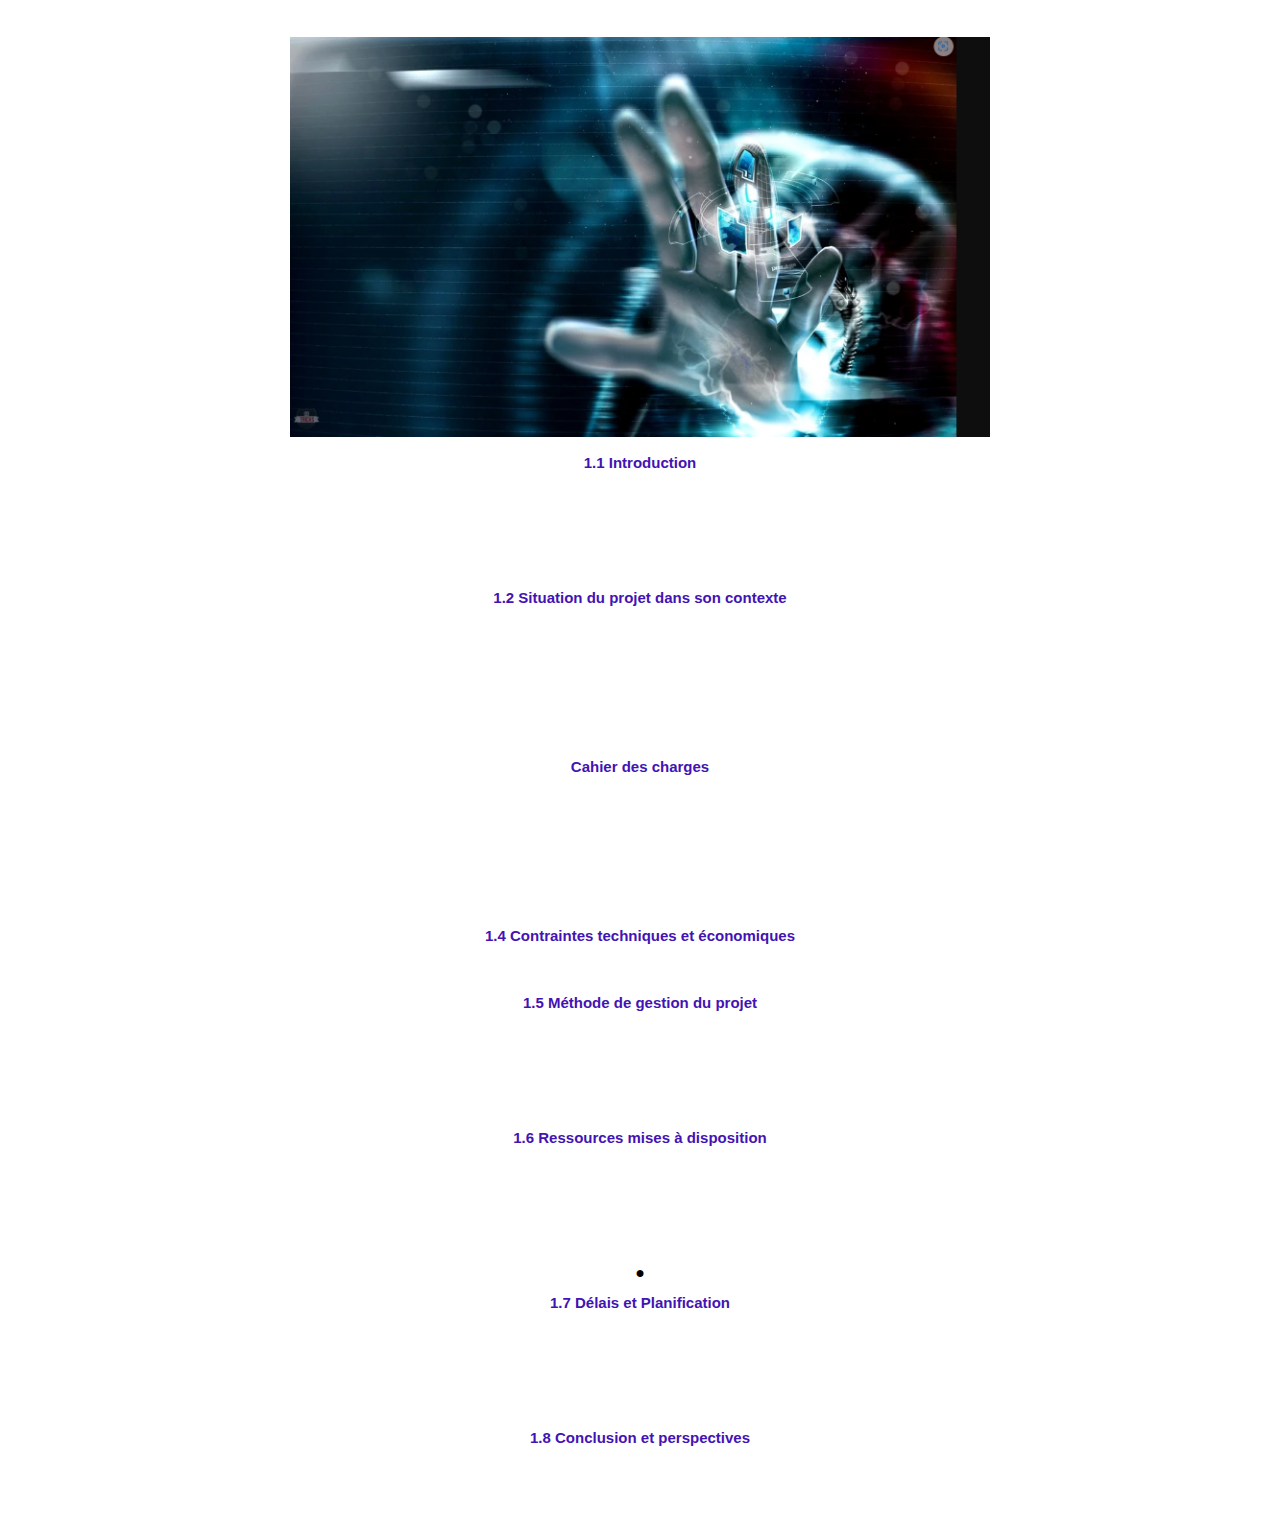
<file: index.html>
<!DOCTYPE html>
<html>
 <head>
    <meta charset="UTF-8">
    <meta name="viewport" content="width=device-width, initial-scale=1.0">
    <link rel="stylesheet" href="index.css">
    <title>GSM 55</title>
<body></body>
 </head>
    <header>
        <h1>Etudiants en cyber sécurité : Table des validations en cyber sécurité BTS CIEL (Cybersécurité, Informatique et Réseaux Électroniques)</h1>
        <img src="ia.png" alt="ia" width="700" height="400">
    <h2>1.1 Introduction</h2>
    <p>● Présentation générale du projet</p>
    <p>● Objectifs et finalité</p>
    <p>● Contexte industriel et technologique</p>

    <h2>1.2 Situation du projet dans son contexte</h2>
    <p>● Secteur concerné (ex. e-commerce, application web, site institutionnel)</p>
    <p>● Présentation du client ou de l’organisation demandeuse</p>
    <p>Problématique et justification du besoin</p>
    <p>Enjeux techniques</p>

    <h2>Cahier des charges</h2>
    <p>● Définition des besoins fonctionnels (objectifs du site, performances attendues)</p>
    <p>● Spécifications techniques (technologies, bases de données, hébergement,
        responsive design)
    <p>● Sécurisation du site (authentification, protection contre attaques, cryptage)</p>
    <p>● Contraintes (techniques, économiques, UX/UI, légales – RGPD)</p>

    <h2>1.4 Contraintes techniques et économiques</h2>
    <p>● Faisabilité et difficultés potentielles</p>

    <h2>1.5 Méthode de gestion du projet</h2>
    <p>● Méthodologie utilisée (Agile, Scrum, Cycle en V)</p>
    <p>● Organisation du travail (répartition des tâches, suivi)</p>
    <p>● Outils de gestion (Trello, Jira, GitHub, GitLab)</p>

    <h2>1.6 Ressources mises à disposition</h2>
    <p>● Ressources humaines (équipe, rôles et responsabilités)</p>
    <p>● Ressources matérielles et logicielles (serveurs, IDE, frameworks, outils de tests)</p>
    <p>● Outils méthodologiques (approches de développement web, tests de sécurité)</p>●

    <h2>1.7 Délais et Planification</h2>
    <p>● Grandes étapes du projet (analyse, conception, développement, tests, déploiement)</p>
    <p>● Planning prévisionnel (diagramme de Gantt)</p>
    <p>● Gestion des risques et solutions de repli</p>
        
    <h2>1.8 Conclusion et perspectives</h2>
    <p>● Bilan prévisionnel du projet</p>
    <p>● Retour d’expérience de l’équipe</p>
</file>
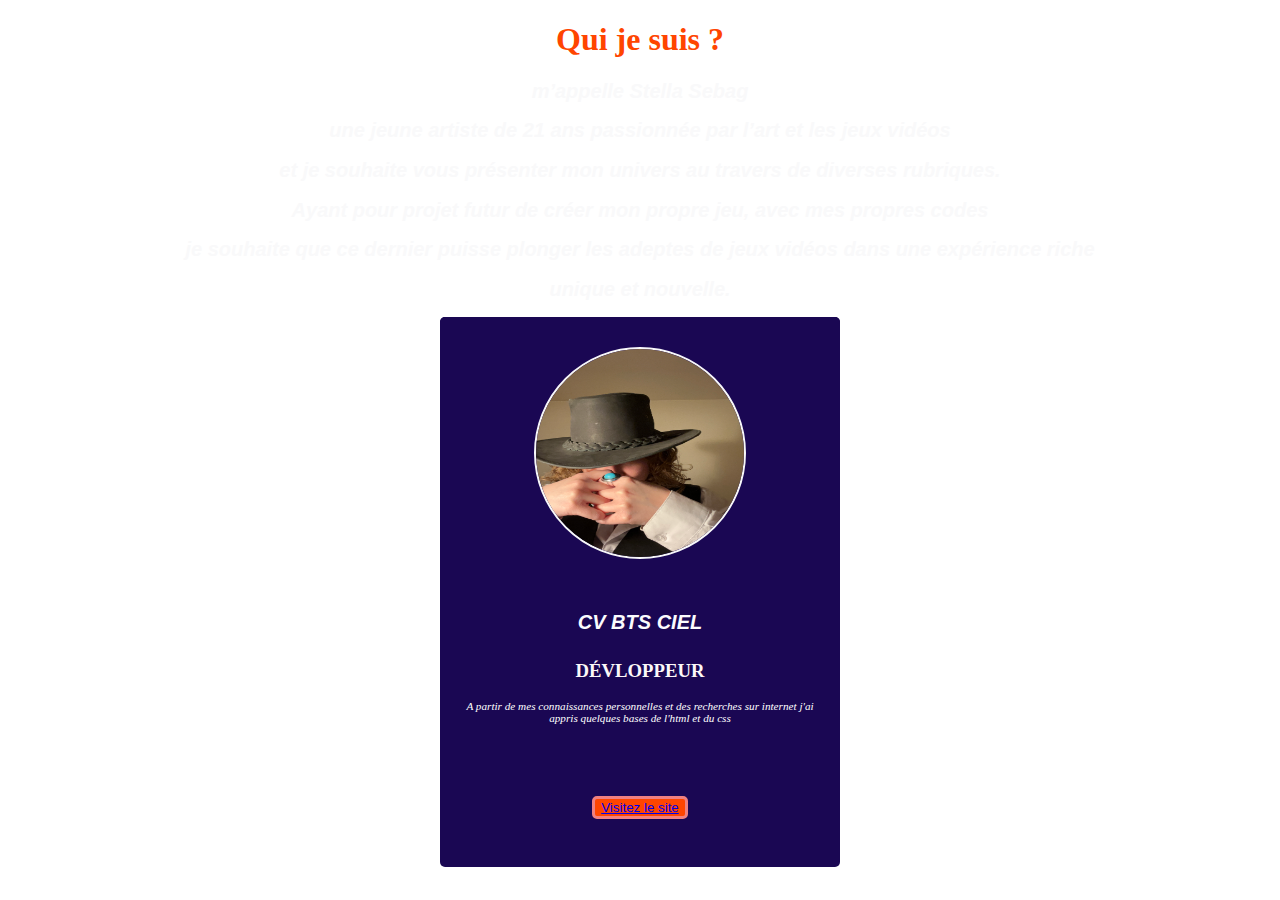
<file: cv.html>
<!DOCTYPE html>
<html lang="fr">
<head>
    <link rel="stylesheet" href="cv.css">
    <meta charset="UTF-8">
    <meta http-equiv="X-UA-Compatible" content="IE=edge">
    <meta name="viewport" content="width=device-width, initial-scale=1.0">
    <title>MON CV</title>
</head>
<body>
    <h1>Qui je suis ?</h1>
    <h2>m’appelle Stella Sebag</h2>
    <h2>une jeune artiste de 21 ans passionnée par l’art et les jeux vidéos</h2>
    <h2> et je souhaite vous présenter mon univers au travers de diverses rubriques.</h2>
    <h2>Ayant pour projet futur de créer mon propre jeu, avec mes propres codes</h2>
    <h2>je souhaite que ce dernier puisse plonger les adeptes de jeux vidéos dans une expérience riche</h2>
    <h2>unique et nouvelle.</h2>
    <div class="container">
            <div class="card">
                <div class="card-top">
                    <img src="5.jpg" alt="5">
                </div>
                <div class="card-infos">
                    <h2 class="name"> CV BTS CIEL</h2>
                    <h3 class="job">dévloppeur</h3>
                    <p class="quote"> A partir de mes connaissances personnelles et des recherches sur internet j'ai appris quelques bases de l'html et du css</p>
                </div>
                <div class="button">
                    <button><a href="https://www.linkedin.com/in/trevor-vaut-de-l-or-bb11b9330/" class="gsm55">Visitez le site</a></button>
                    
</div></body>
</file>
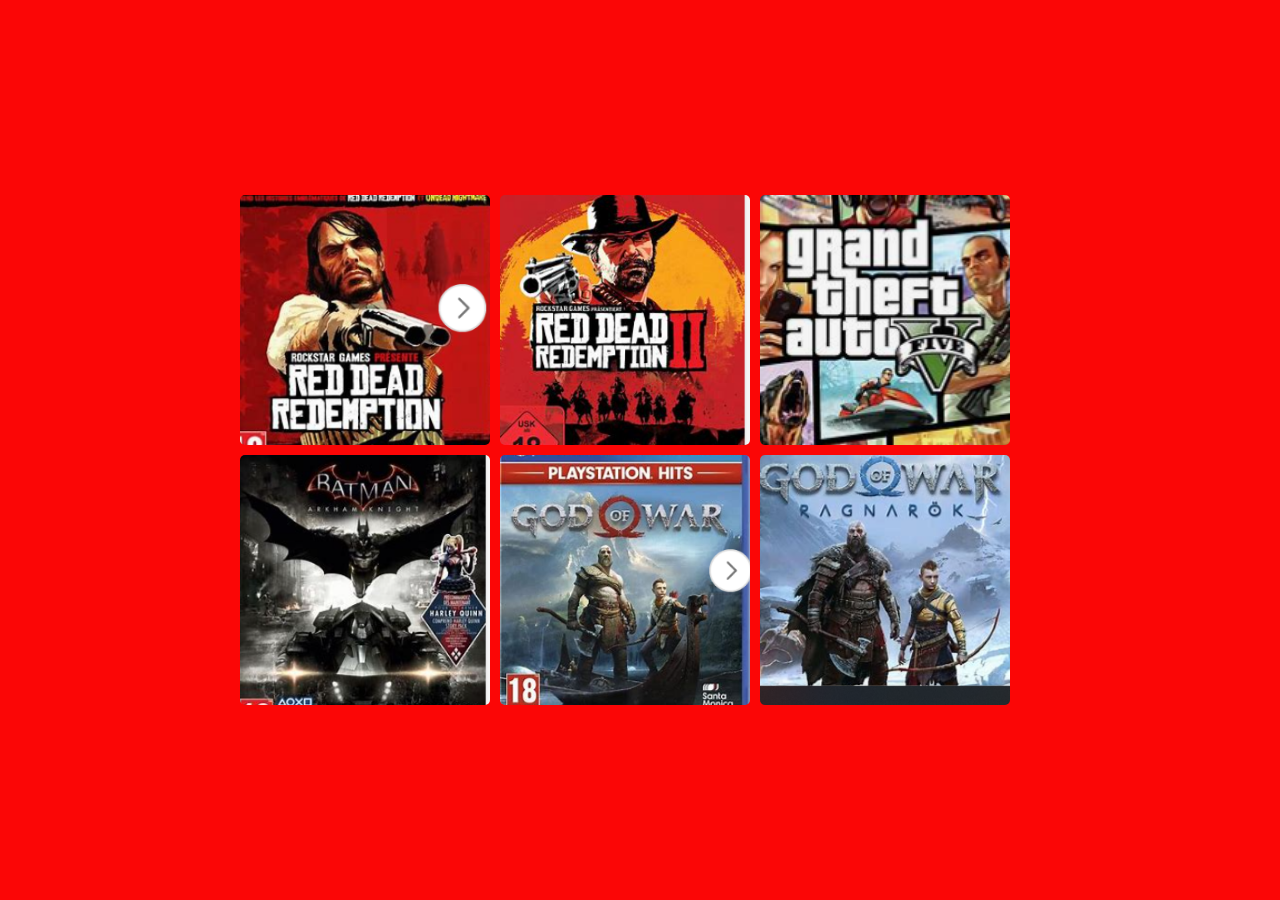
<file: gallerie.html>
<!DOCTYPE html>
<html lang="fr">
<head>
    <meta charset="UTF-8">
    <meta name="viewport" content="width=device-width, initial-scale=1.0">
    <title>Galerie d'images</title>
    <link rel="stylesheet" href="port1.css">
</head>
<body>
    <div class="galerie">
        <img src="40.png"Image 1">
        <img src="41.png" alt="Image 2">
        <img src="42.png" alt="Image 3">
        <img src="43.png" alt="Image 4">
        <img src="44.png" alt="Image 4">
        <img src="45.png" alt="Image 4">
    </div>
    <div class="modal" id="modal">
        <span class="fermer" id="fermer">&times;</span>
        <img id="imageAgrandie" alt="Image agrandie">
    </div>
    <script src="script.js"></script>
</body>
</html>
</file>
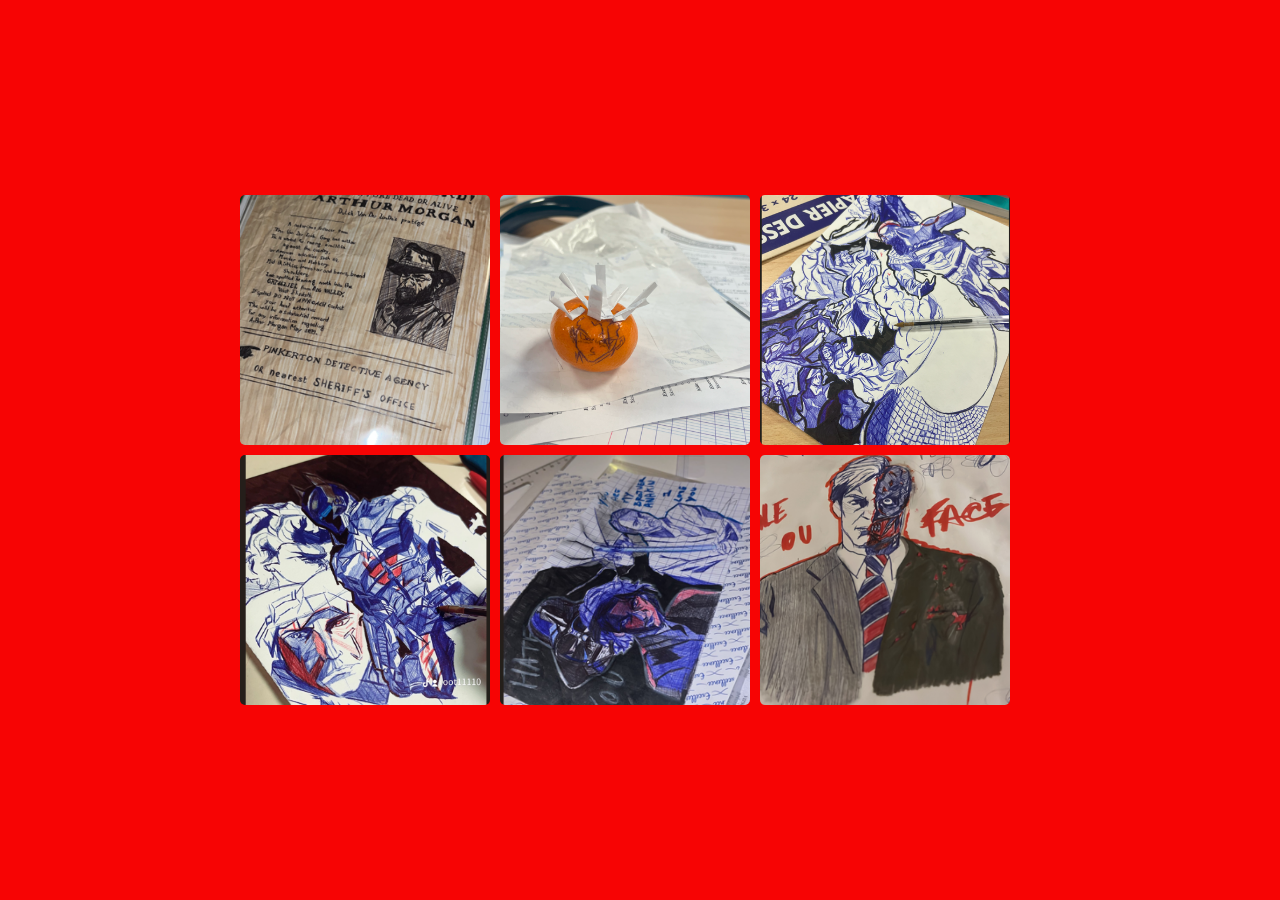
<file: gallerie2.html>
<!DOCTYPE html>
<html lang="fr">
<head>
    <meta charset="UTF-8">
    <meta name="viewport" content="width=device-width, initial-scale=1.0">
    <title>Galerie d'images</title>
    <link rel="stylesheet" href="port2.css">
</head>
<body>
    <div class="galerie">
        <img src="10.png" alt="Image 1">
        <img src="11.png" alt="Image 2">
        <img src="12.png" alt="Image 3">
        <img src="13.png" alt="Image 4">
        <img src="14.png" alt="Image 4">
        <img src="15.png" alt="Image 4">
    </div>
    <div class="modal" id="modal">
        <span class="fermer" id="fermer">&times;</span>
        <img id="imageAgrandie" alt="Image agrandie">
    </div>
    <script src="script.js"></script>
</body>
</html>
</file>
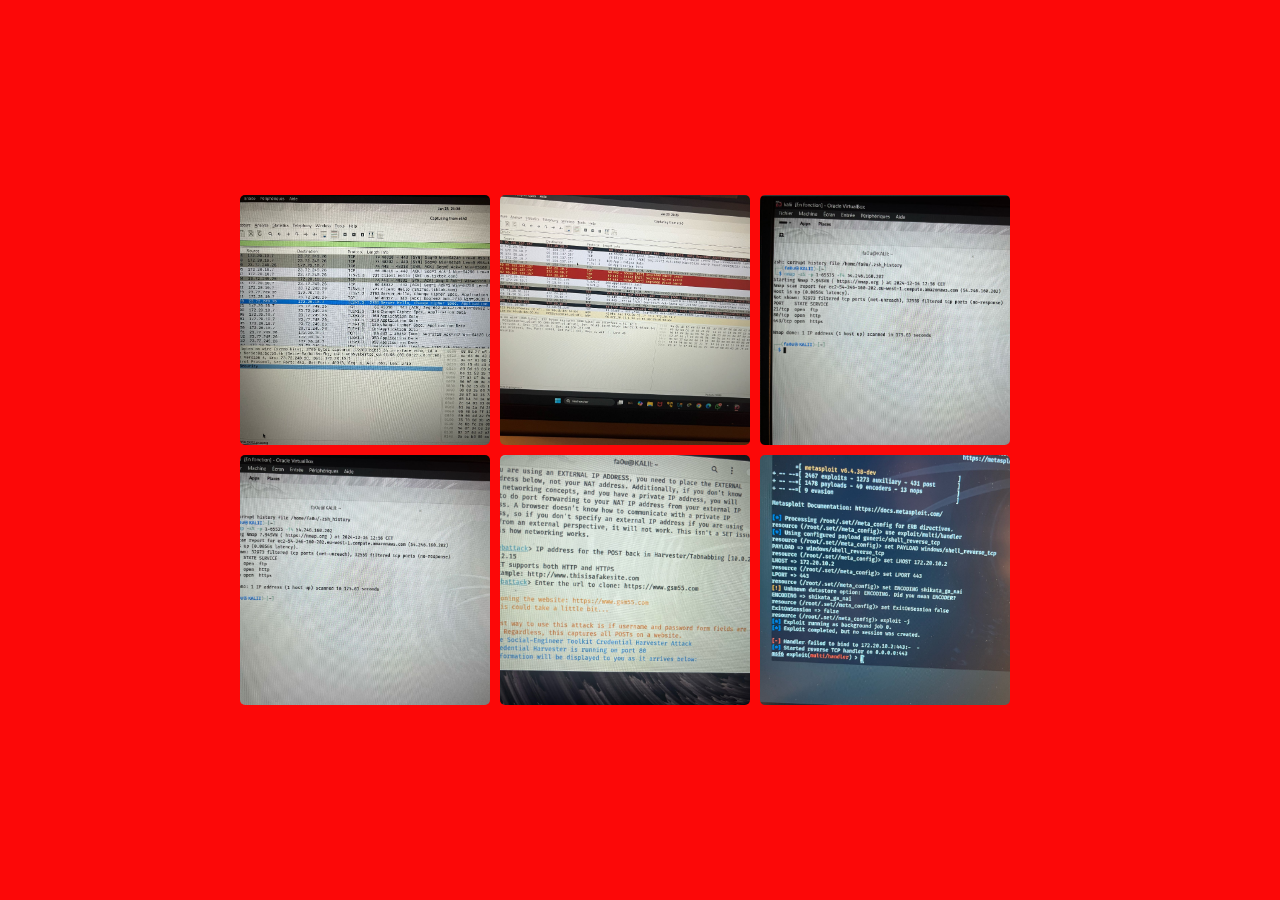
<file: gallerie3.html>
<!DOCTYPE html>
<html lang="fr">
<head>
    <meta charset="UTF-8">
    <meta name="viewport" content="width=device-width, initial-scale=1.0">
    <title>Galerie d'images</title>
    <link rel="stylesheet" href="port3.css">
</head>
<body>
    <div class="galerie">
        <img src="21.png" alt="Image 1">
        <img src="22.png" alt="Image 2">
        <img src="23.png" alt="Image 3">
        <img src="24.png" alt="Image 4">
        <img src="25.png" alt="Image 4">
        <img src="26.png" alt="Image 4">
    </div>
    <div class="modal" id="modal">
        <span class="fermer" id="fermer">&times;</span>
        <img id="imageAgrandie" alt="Image agrandie">
    </div>
    <script src="script.js"></script>
</body>
</html>
</file>
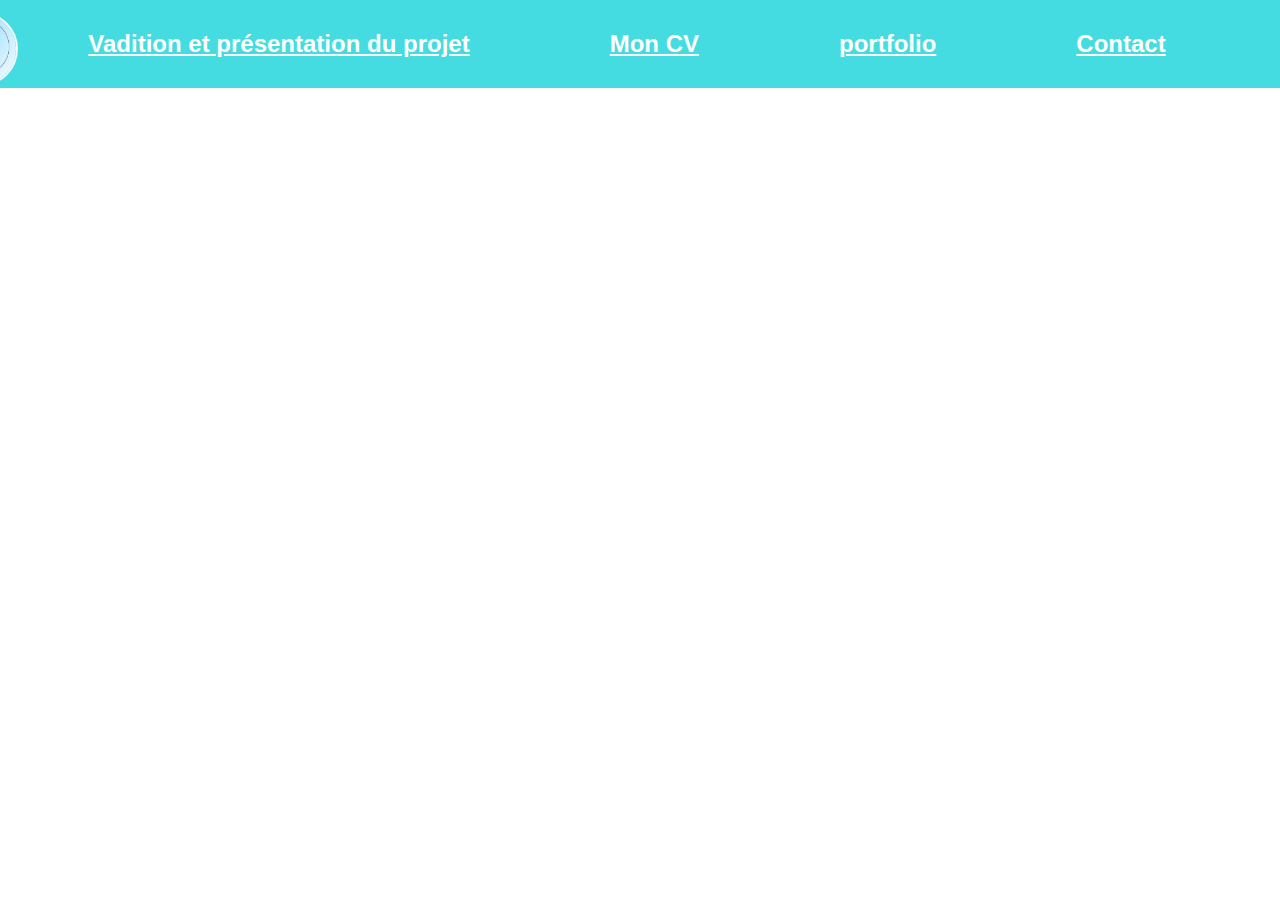
<file: navbar.html>
<!DOCTYPE html>
<html lang="en">
<head>
    <meta charset="UTF-8">
    <meta name="viewport" content="width=device-width, initial-scale=1.0">
    <link rel="stylesheet" href="nav.css">
    <title>Barre de Navigation</title>
</head>
<body>
    <header>
        <div class="navbar">
            <img src="sebag.png" alt="1">
        <a href="index.html">Vadition et présentation du projet</a>
        <a href="cv.html">Mon CV</a>
        <a href="portfolio.html">portfolio</a>
        <a href="contact.html">Contact</a></div>
    </header>
            </div>
            
            <div>
<body>
    <header>
        <div class="logo">
            </body>
    </html>
</file>
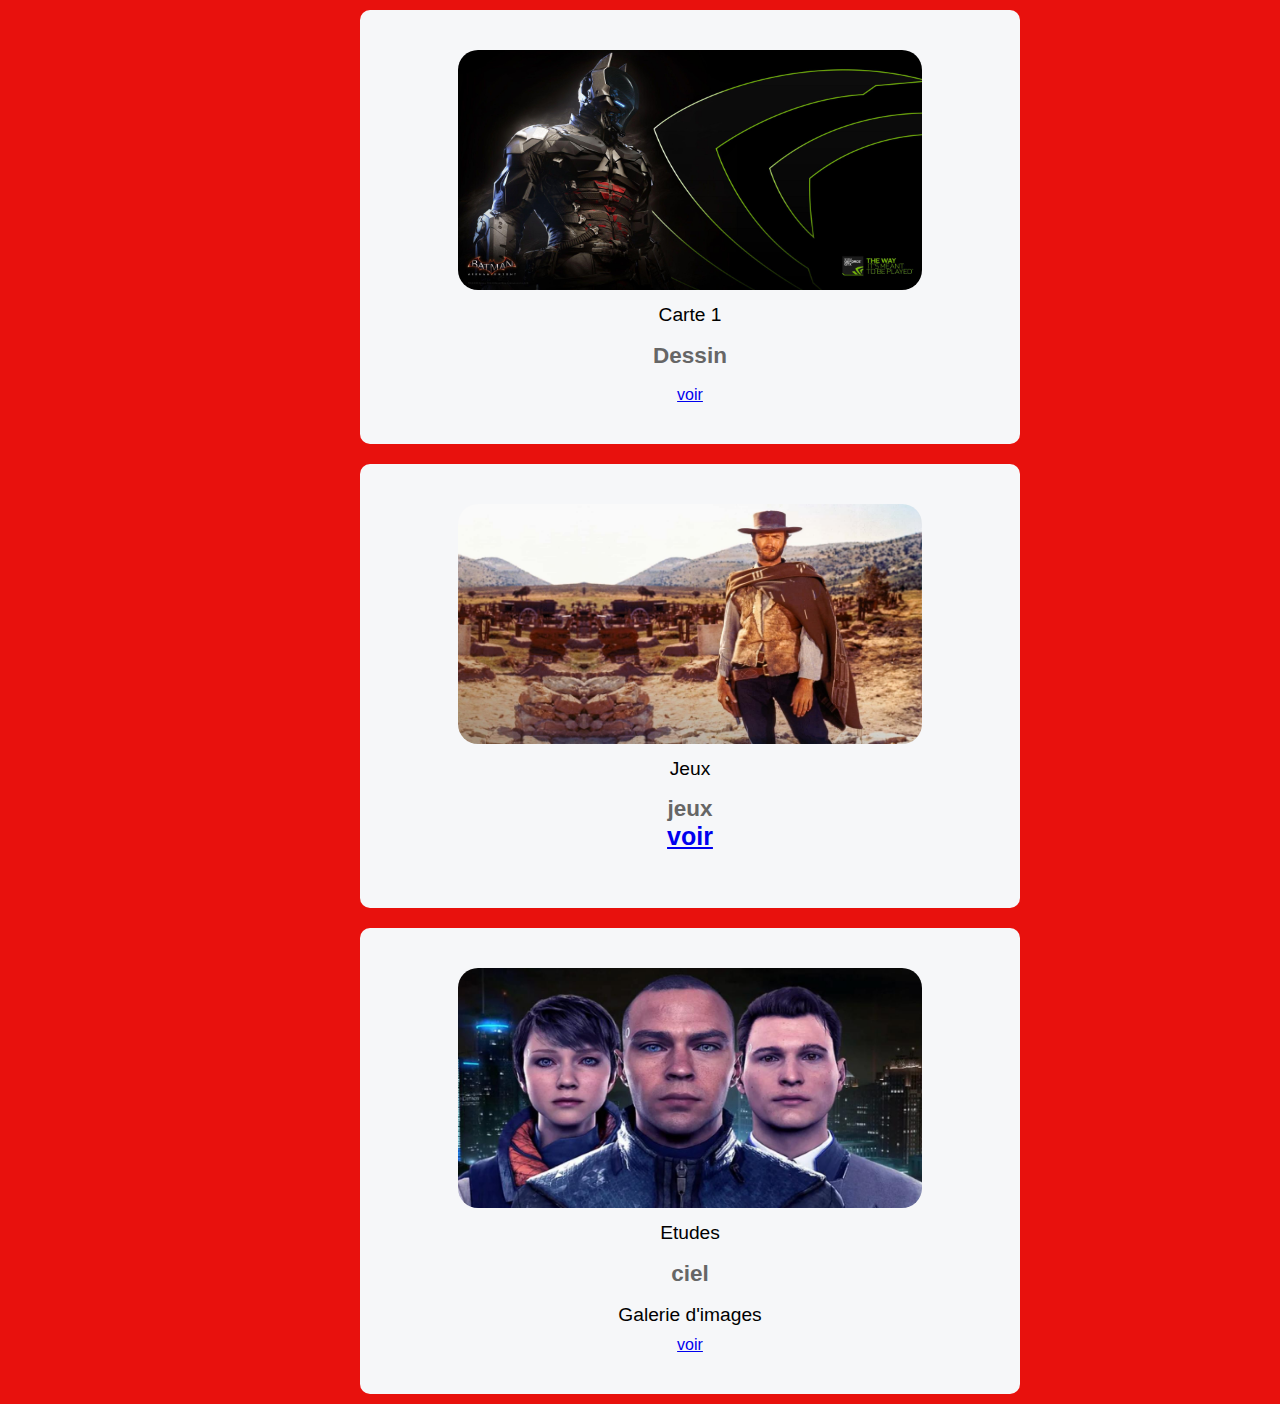
<file: portfolio.html>
<!DOCTYPE html>
<html lang="fr">
<head>
    <meta charset="UTF-8">
    <link rel="stylesheet" href="port.css">
    <meta name="viewport" content="width=device-width, initial-scale=1.0">
    <title>Présentation de 3 cartes</title>
<body>
    <div class="cards-container">
        <div class="card">
            <img src="kk.jpg" alt="Image 1">
            <div class="card-title">Carte 1</div>
            <h1><div class="card-description">Dessin</div></h1>
            <a href="gallerie.html" class="card-button">voir</a>
        </style>
    </head>
    <body>
        </div>
      </div>
        </div>
        <div class="card">
            <img src="clint2.jpg" alt="Image 2">
            <div class="card-title">Jeux</div>
            <h1><div class="card-description"> jeux</div>
            <a href="gallerie2.html" class="card-button">voir</a>
        </div>
        <div class="card">
            <img src="1.jpg" alt="Image 3">
            <div class="card-title">Etudes</div>
            <h1><div class="card-description">ciel</div></h1>
        <div class="card-title">Galerie d'images</div>
        <a href="gallerie3.html" class="card-button">voir</a>
    </div>
</body>
</html>

</body>
</file>
<file: index.css>
body {
            text-align: center;
            font-family: Arial, Helvetica, sans-serif;
            background-repeat: no-repeat;
            background-position: center;
            background-size: cover;
            background-image: url(https://i0.wp.com/www.fanclubplaystationofficiel.com/wp-content/uploads/2023/01/God-of-War-Ragnarok_20221111154702.jpg?resize=1040%2C585&ssl=1) 
}
        p {
            text-align: center;
            font-family: Arial, Helvetica, sans-serif;
            color: white;
            font-size: 16px;
            font-weight: bold

}       h1 {
            text-align: center;
            font-family:'Gill Sans', 'Gill Sans MT', Calibri, 'Trebuchet MS', sans-serif;
            color: white;
            font-size: 15px;
            font-weight: bold

}
        h2 {
            text-align: center;
            font-family: Arial, Helvetica, sans-serif;
            color: rgb(67, 19, 179);
            font-size: 15px;
            font-weight: bold
        }

        a {
            text-align: center;
            font-size: 20px;
            color: rgb(78, 210, 78);
            font-family: Arial, Helvetica, sans-serif
            
            
        }
    </style>
</file>
<file: cv.css>
body {
  margin: 0;
  background-image:url(https://wallpaperaccess.com/full/9232329.jpg);
  background-repeat: no-repeat;
  background-position: center;
  background-size: cover;
}


h1 {
  text-align: center;
  color: orangered;
}
h2 {
  text-align: center;
  text-decoration:solid;
  font-family: 'Arial', sans-serif; 
  font-style: italic; /* Texte en italique */
  text-overflow: clip;
  color: rgb(249, 249, 250);
  font-size: 20px;
}

img {
  width: 13em;
  height: 13em;
  border-radius: 50%;
  border: solid 2px rgb(247, 247, 249);
  position: relative;
  top: 30px; 
}
.container {
  margin-top: ;
  display: flex;
  justify-content: center;
  align-items: center
}

.card {
  box-shadow: rgb(247, 247, 247);
  background-color: rgb(26, 7, 83);
  width: 400px;
  height: 550px;
  text-align: center;
  display: flex;
  flex-direction: column;
  justify-content: space-between;
  border-radius: 5px;
}

.card:hover {
  box-shadow: 0 20px 40px rgb(238, 235, 235);


}

.card-top {
  background-color: rgb(26, 7, 83);
  text-decoration: line-through;
  text-align: center;
  border-radius: 5px 5px 0 0;

}
.card-infos {
  background-color: rgb(26, 7, 83);
  display: flex;
  flex-direction: column;
  align-items: center;
  padding: 0 1em 0 1em;
}

.name {
  color: rgb(251, 251, 254);
}

.job {
  margin-top: 0.5em;
  text-transform: uppercase;
  color: rgb(252, 248, 248);
}

.quote {
  margin-top: 2em;
  color: white;
  text-align: center;
  font-family: Georgia, 'Times New Roman', Times, serif;
  font-style: italic;
  margin-top: 0px;
  font-size: 0.7em;
   
}

.button {
  margin-bottom: 3em;
  text-align: center;
}

button {
  border: solid 3px lightcoral;
  border-radius: 5px;
  background: orangered;
  color:white;
  cursor: pointer;

}

button:hover {
  background: white;
  color: orangered;
   
}
</file>
<file: port1.css>
body {
    font-family: Arial, sans-serif;
    display: flex;
    justify-content: center;
    align-items: center;
    min-height: 100vh;
    margin: 0;
    background-color: #fb0606;
}

.galerie {
    display: flex;
    flex-wrap: wrap;
    gap: 10px;
    max-width: 800px;
}

.galerie img {
    width: 250px;
    height: 250px;
    object-fit: cover;
    cursor: pointer;
    border-radius: 5px;
    transition: transform 0.3s;
}

.galerie img:hover {
    transform: scale(1.1);
}

.modal {
    display: none;
    position: fixed;
    top: 0;
    left: 0;
    width: 100%;
    height: 100%;
    background-color: rgba(0, 0, 0, 0.8);
    justify-content: center;
    align-items: center;
    z-index: 1000;
}

.modal img {
    max-width: 80%;
    max-height: 80%;
    border: 20px solid white;
    border-radius: 5px;
}

.modal .fermer {
    position: absolute;
    top: 20px;
    right: 30px;
    font-size: 40px;
    color: white;
    cursor: pointer;
}
</file>
<file: port2.css>
body {
    font-family: Arial, sans-serif;
    display: flex;
    justify-content: center;
    align-items: center;
    min-height: 100vh;
    margin: 0;
    background-color: #f70404;
}

.galerie {
    display: flex;
    flex-wrap: wrap;
    gap: 10px;
    max-width: 800px;
}

.galerie img {
    width: 250px;
    height: 250px;
    object-fit: cover;
    cursor: pointer;
    border-radius: 5px;
    transition: transform 0.3s;
}

.galerie img:hover {
    transform: scale(1.1);
}

.modal {
    display: none;
    position: fixed;
    top: 0;
    left: 0;
    width: 100%;
    height: 100%;
    background-color: rgba(0, 0, 0, 0.8);
    justify-content: center;
    align-items: center;
    z-index: 1000;
}

.modal img {
    max-width: 80%;
    max-height: 80%;
    border: 20px solid white;
    border-radius: 5px;
}

.modal .fermer {
    position: absolute;
    top: 20px;
    right: 30px;
    font-size: 40px;
    color: white;
    cursor: pointer;
}
</file>
<file: port3.css>
body {
    font-family: Arial, sans-serif;
    display: flex;
    justify-content: center;
    align-items: center;
    min-height: 100vh;
    margin: 0;
    background-color: #fc0808;
}

.galerie {
    display: flex;
    flex-wrap: wrap;
    gap: 10px;
    max-width: 800px;
}

.galerie img {
    width: 250px;
    height: 250px;
    object-fit: cover;
    cursor: pointer;
    border-radius: 5px;
    transition: transform 0.3s;
}

.galerie img:hover {
    transform: scale(1.1);
}

.modal {
    display: none;
    position: fixed;
    top: 0;
    left: 0;
    width: 100%;
    height: 100%;
    background-color: rgba(0, 0, 0, 0.8);
    justify-content: center;
    align-items: center;
    z-index: 1000;
}

.modal img {
    max-width: 80%;
    max-height: 80%;
    border: 20px solid white;
    border-radius: 5px;
}

.modal .fermer {
    position: absolute;
    top: 20px;
    right: 30px;
    font-size: 40px;
    color: white;
    cursor: pointer;
}
</file>
<file: nav.css>
body {
    margin: 0;
    font-size: center;
    font-weight: bold;
    background: url(https://farm1.staticflickr.com/826/27125950037_d409d5e65a_o.jpg);
    font-family: Arial, sans-serif;
}
.navbar {
    background: rgb(68, 220, 225);
    height: 10vh;
    top: auto;
    overflow: hidden;
    display: flex;
    bottom: 10px;
    width: 100%;
    height: 100%;
    text-align: center;
    font-size: 1.5em;
    color: #333;
    justify-content: center;
    align-items: center;
    margin: 0;
}
.navbar a {
    float: left;
    display: block;
    color: white;
    text-align: center;
    padding: 30px 70px;
    text-decoration-style:unset;
}
.navbar a:hover {
    background:fixed;
}

img {
    width: 70px;
    height: 70px;
    border-radius: 5px;
    border-radius: 50%;
    border: solid 2px rgb(247, 247, 249);
    position: relative;
    top: 30px;
    margin-left: -100px;
    margin-top: -50px;

} 

.logo {
    font-size: 5em;
    letter-spacing: ;
    color: #fff;
    text-decoration: none;
    user-select: none;
}
</file>
<file: port.css>
body {
            font-family: Arial, sans-serif;
            display:grid;
            justify-content: center;
            align-items: center;
            margin: 0;
            background-repeat: no-repeat;
            background-position: center;
            background-size: cover;
            background-color: rgb(232, 17, 13);
        }

        .cards-container {
            display:block;
            gap: 5px;
        }
        .card {
            background: #f6f7f9;
            border-radius: 10px;
            box-shadow: 10 px rgba(167, 4, 4, 0.1);
            width: 100%;
            height: auto;
            padding: 40px;
            margin: 10px;
            text-align: center;
        }
        .card img {
            max-width: 80%;
            border-radius: 20px;
            height: 15em;
            width: 30em;
        }
        .card-title {
            font-size: 1.2em;
            margin: 10px 0;
        }
        .card-description {
            font-size: 0.9em;
            color: #666;
        }
        .card-button {
            margin-top: 10px;
            padding: 10px 15;
        }

        p {
            text-align: center;
            font-family: Arial, Helvetica, sans-serif;
            color: white;
            font-size: 16px;
            font-weight: bold

}       h1 {
            text-align: center;
            font-family:'Gill Sans', 'Gill Sans MT', Calibri, 'Trebuchet MS', sans-serif;
            color: rgb(48, 20, 231);
            font-size: 25px;
            font-weight: bold

}
        h2 {
            text-align: center;
            font-family: Arial, Helvetica, sans-serif;
            color: rgb(12, 46, 66);
            font-size: 15px;
            font-weight: bold
        }

        img {
            width: 7em;
            height: 7em;
        }
</file>
